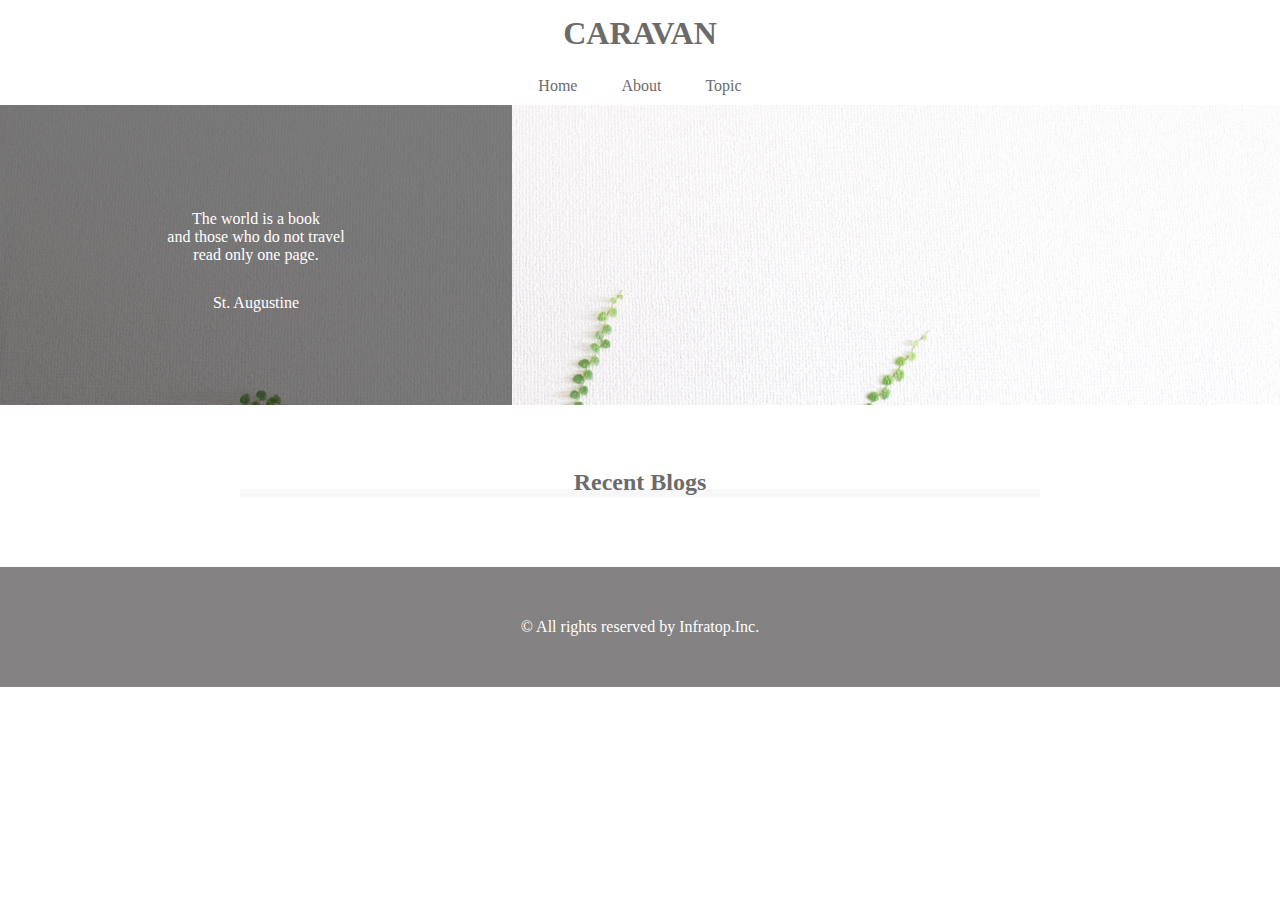
<file: sample.html/index.html>
<!DOCTYPE html>
<html>
<head>
    <meta charset="UTF-8" />
    <!-- CSSファイルの読み込み -->
    <link rel="stylesheet" href="style.css">
    <title>CARAVAN</title>
</head>
<body>
    <!-- header -->
    <header>
        <h1 class="headline">
            <a href="index.html">CARAVAN</a>
        </h1>
    </header>
    <nav>
        <ul class="nav-list">
            <li class="nav-list-item">
                <a href="index.html">Home</a>
            </li>
            <li class="nav-list-item">About</li>
            <li class="nav-list-item">Topic</li>
        </ul>
    </nav>
    <!-- main-visual用のdiv -->
    <div class="main-visual">
        <div class="main-visual-content">
            <p class="main-visual-text">
                The world is a book<br>
                and those who do not travel<br>
                read only one page.
            </p>
            <p class="main-visual-name">
                St. Augustine
            </p>
        </div>
    </div>
    <!-- main用のdiv -->
    <main class="main clearfix">
        <section>
            <div class="blog"></div>
            <h2 class="blog-headline">Recent Blogs</h2>
        </section>
        <div class="sidebar"></div>
    </main>
    <!-- footer -->
    <footer>
        <p class="footer-text">© All rights reserved by Infratop.Inc.</p>
    </footer>
</body>
</html>
</file>
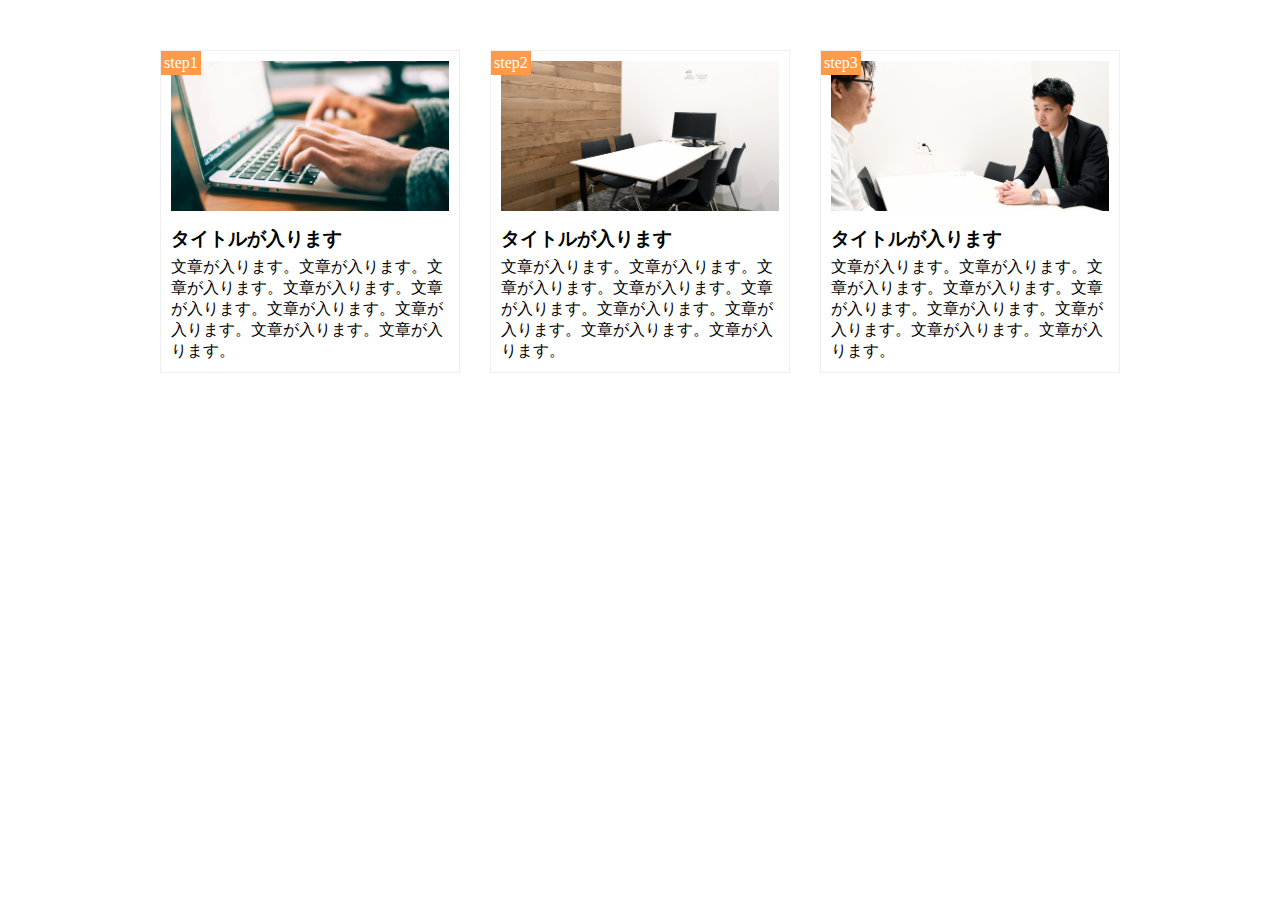
<file: sample/index.html>
<!DOCTYPE html>
<html lang="ja">
<head>
  <meta charset="utf8">
  <title>9章演習</title>
  <link rel="stylesheet" href="https://maxcdn.bootstrapcdn.com/font-awesome/4.7.0/css/font-awesome.min.css">
  <meta name="viewport" content="width=device-width,initial-scale=1.0">
  <link rel="stylesheet" href="style.css" >
</head>
<body>
  <main class="box">
    <div class="step-box">
      <div class="step-img1"></div>
      <span class="step-num">step1</span>
      <h3 class="title">タイトルが入ります</h3>
      <p class="text">文章が入ります。文章が入ります。文章が入ります。文章が入ります。文章が入ります。文章が入ります。文章が入ります。文章が入ります。文章が入ります。</p>
    </div>

    <div class="step-box">
      <div class="step-img2"></div>
      <span class="step-num">step2</span>
      <h3 class="title">タイトルが入ります</h3>
      <p class="text">文章が入ります。文章が入ります。文章が入ります。文章が入ります。文章が入ります。文章が入ります。文章が入ります。文章が入ります。文章が入ります。</p>
    </div>

    <div class="step-box">
      <div class="step-img3"></div>
      <span class="step-num">step3</span>
      <h3 class="title">タイトルが入ります</h3>
      <p class="text">文章が入ります。文章が入ります。文章が入ります。文章が入ります。文章が入ります。文章が入ります。文章が入ります。文章が入ります。文章が入ります。</p>
    </div>
  </main>
</body>
</html>
</file>
<file: sample.html/style.css>
* {
    margin: 0;
    padding: 0;
    box-sizing: border-box;
    color: #6c6b6b;
}
a {
    text-decoration: none;
}
 
.clearfix::after {
    content: "";
    display: block;
    clear: both;
}
 
header {
    width: 90%;
    padding: 15px 0;
    margin: 0 auto;
    text-align: center;
}
header .headline {
    font-size: 32px;
}
.nav-list {
    text-align: center;
    padding: 10px 0;
    margin: 0 auto;
}
.nav-list-item {
    list-style: none;   
    display: inline-block;
    margin: 0 20px;
}
 
.main-visual {
    width: 100%; /* 横幅 */
    height: 300px; /* 高さ */
    background-image: url(img/mv.jpg);
    background-size: cover;
    background-position: center;
}
.main-visual-content{
    width: 40%; /* 横幅を指定 */
    height: 300px; /* 親の高さに揃える */
    background-color: rgba( 0, 0, 0, 0.5); /* 背景色を半透明の黒にする */
    text-align: center;
    padding-top: 105px
}
.main-visual-text {
    color: #fff; /* 文字色を白に変更 */
}
.main-visual-name {
    margin-top: 30px;
    color: #fff;
}
 
.main {
    width: 800px; /* 横幅 */
    margin: 0 auto;
    padding: 70px 0;
}
.blog {
    width: 540px;
    float: left; /* 要素を左揃えで並べる */
    margin-right: 30px;
}
.blog-headline {
    border-bottom: 8px solid #f7f7f7;
    text-align: center;
    line-height: 0.6;
}
.sidebar {
    width: 230px;
    float: left; /* 要素を左揃えで並べる */
}
 
footer {
    width: 100%;
    height: 120px; 
    text-align: center;
    line-height: 120px;
    background-color: #848282;
}
.footer-text {
    color: #fff;
}
</file>
<file: sample/style.css>
* {
  margin: 0;
  padding: 0;
  box-sizing: border-box;
}

.clearfix::after {
  content: "";
  display: block;
  clear: both;
}

main{
  width: 960px;
  margin: 50px auto;
}

.step-box{
  float: left;
  width: 300px;
  margin-right: 30px;
  padding: 10px;
  position: relative;
  border: 1px solid #eee;
}

.step-box:last-child{
  margin-right: 0;
}

.step-img1{
  height: 150px;
  background-image: url(img/flow01.png);
  background-size: cover;
  background-position: bottom;
}

.step-img2{
  height: 150px;
  background-image: url(img/flow02.png);
  background-size: cover;
  background-position: bottom;
}

.step-img3{
  height: 150px;
  background-image: url(img/flow03.png);
  background-size: cover;
  background-position: bottom;
}

.step-num{
  position: absolute;
  top: 0;
  left: 0;
  background-color: #FF9A4B;
  color: #fff;
  padding: 3px;
}

.title{
  margin: 15px 0 5px;
}
@media screen and (max-width:768px) {
  main {
    width:90%;
  }

  .step-box {
    float:none;
    width: 100%;
    

  }
  .step-box:nth-child(2) {
    margin: 20px 0;
  }

  }
</file>
